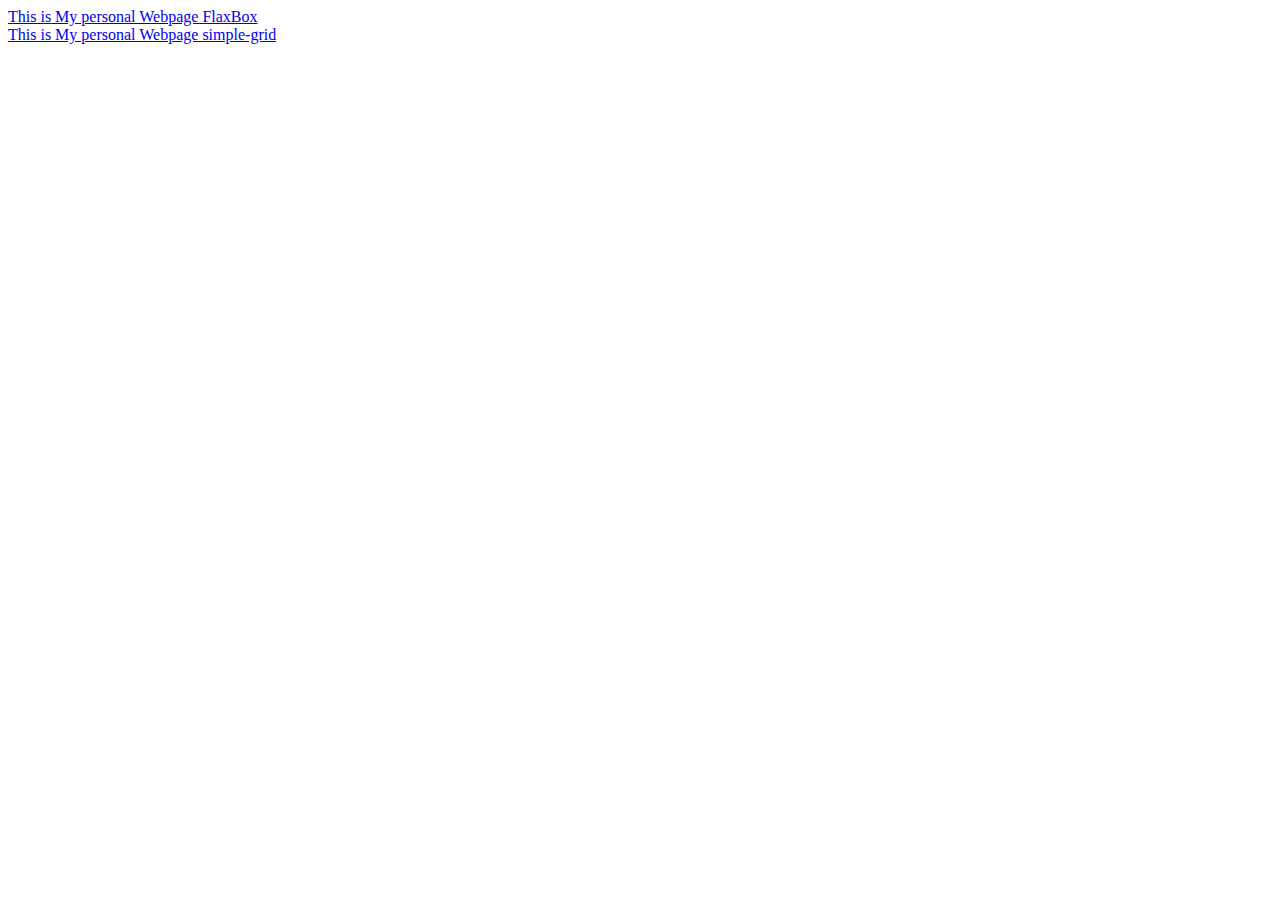
<file: index.html>
<!DOCTYPE html>
<html lang="en">
<head>
    <meta charset="UTF-8">
    <meta http-equiv="X-UA-Compatible" content="IE=edge">
    <meta name="viewport" content="width=device-width, initial-scale=1.0">
    <title>BoxANDGrid</title>
</head>
<body>
    <div><a href="webAGAIN.html">This is My personal Webpage FlaxBox</a></div>
  <div><a href="my-webpage-grid.html"> This is My personal Webpage simple-grid</a></div>  
  
</body>
</html>
</file>
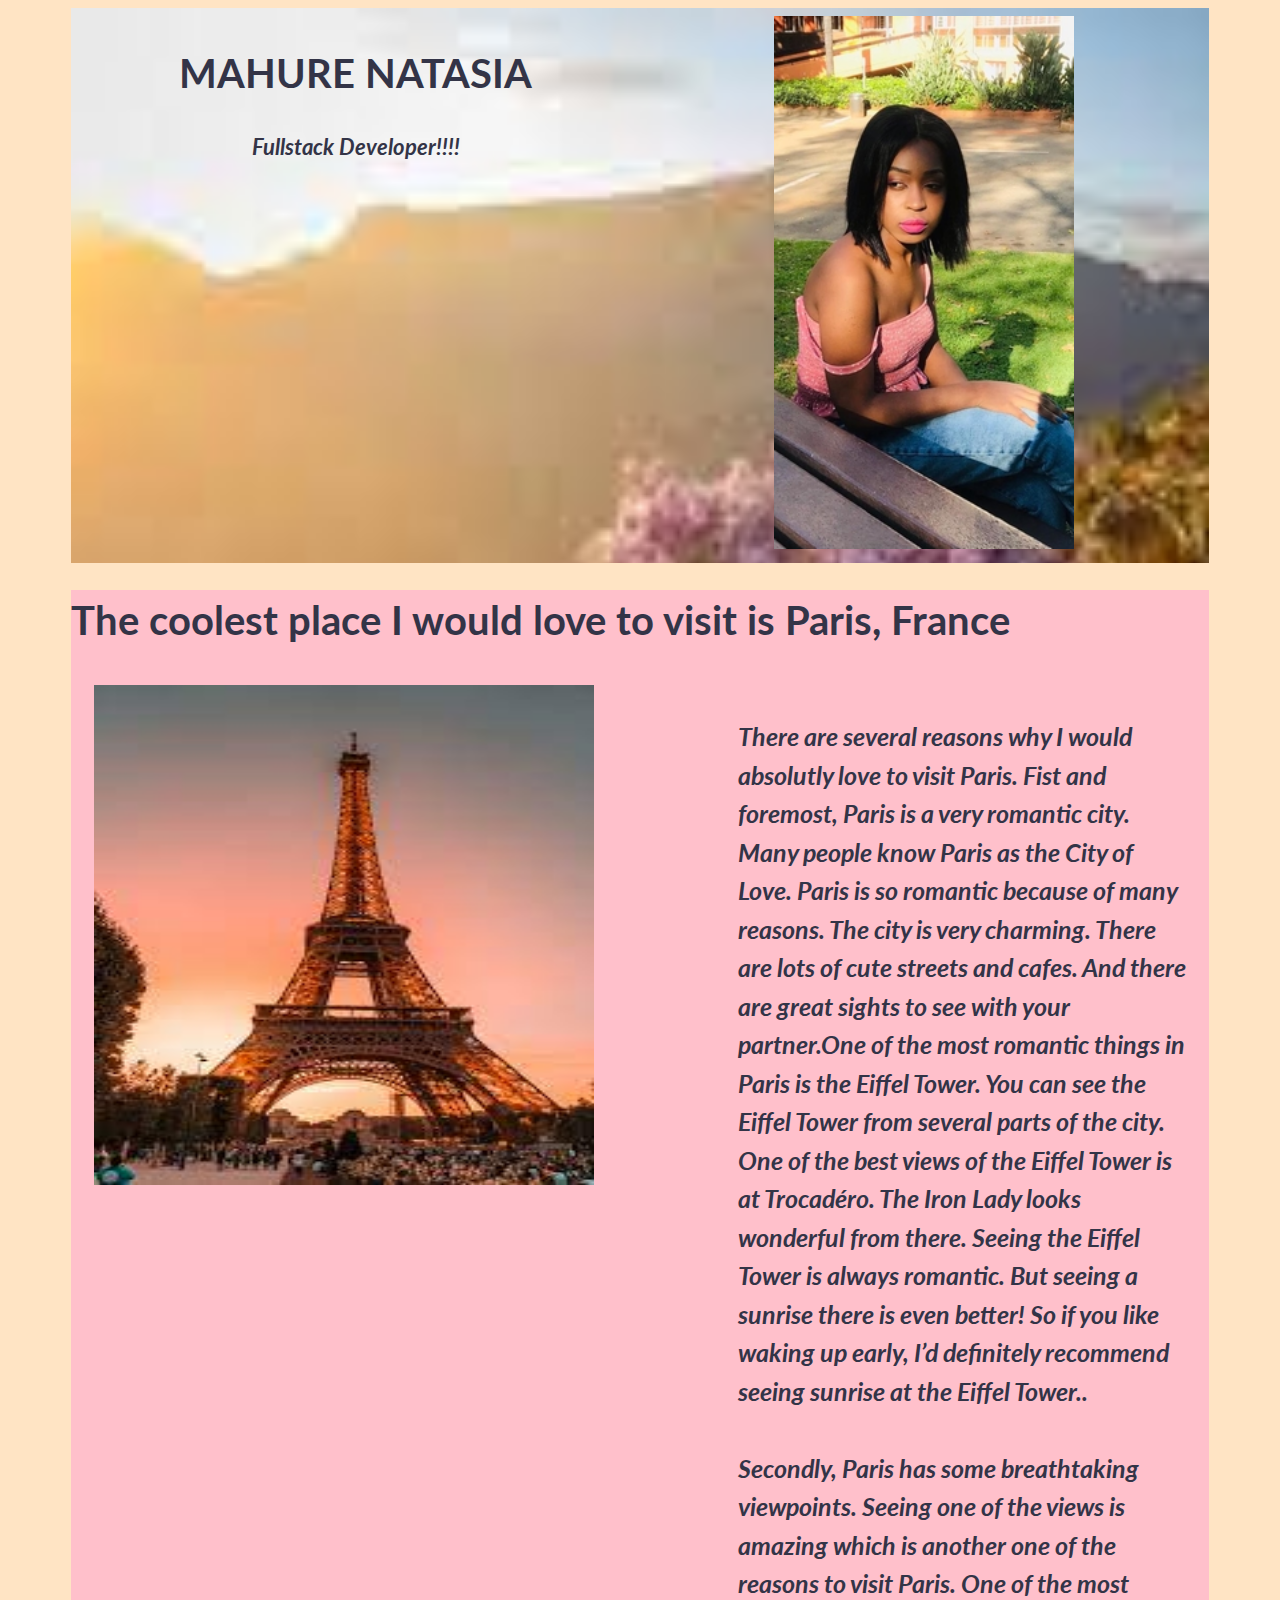
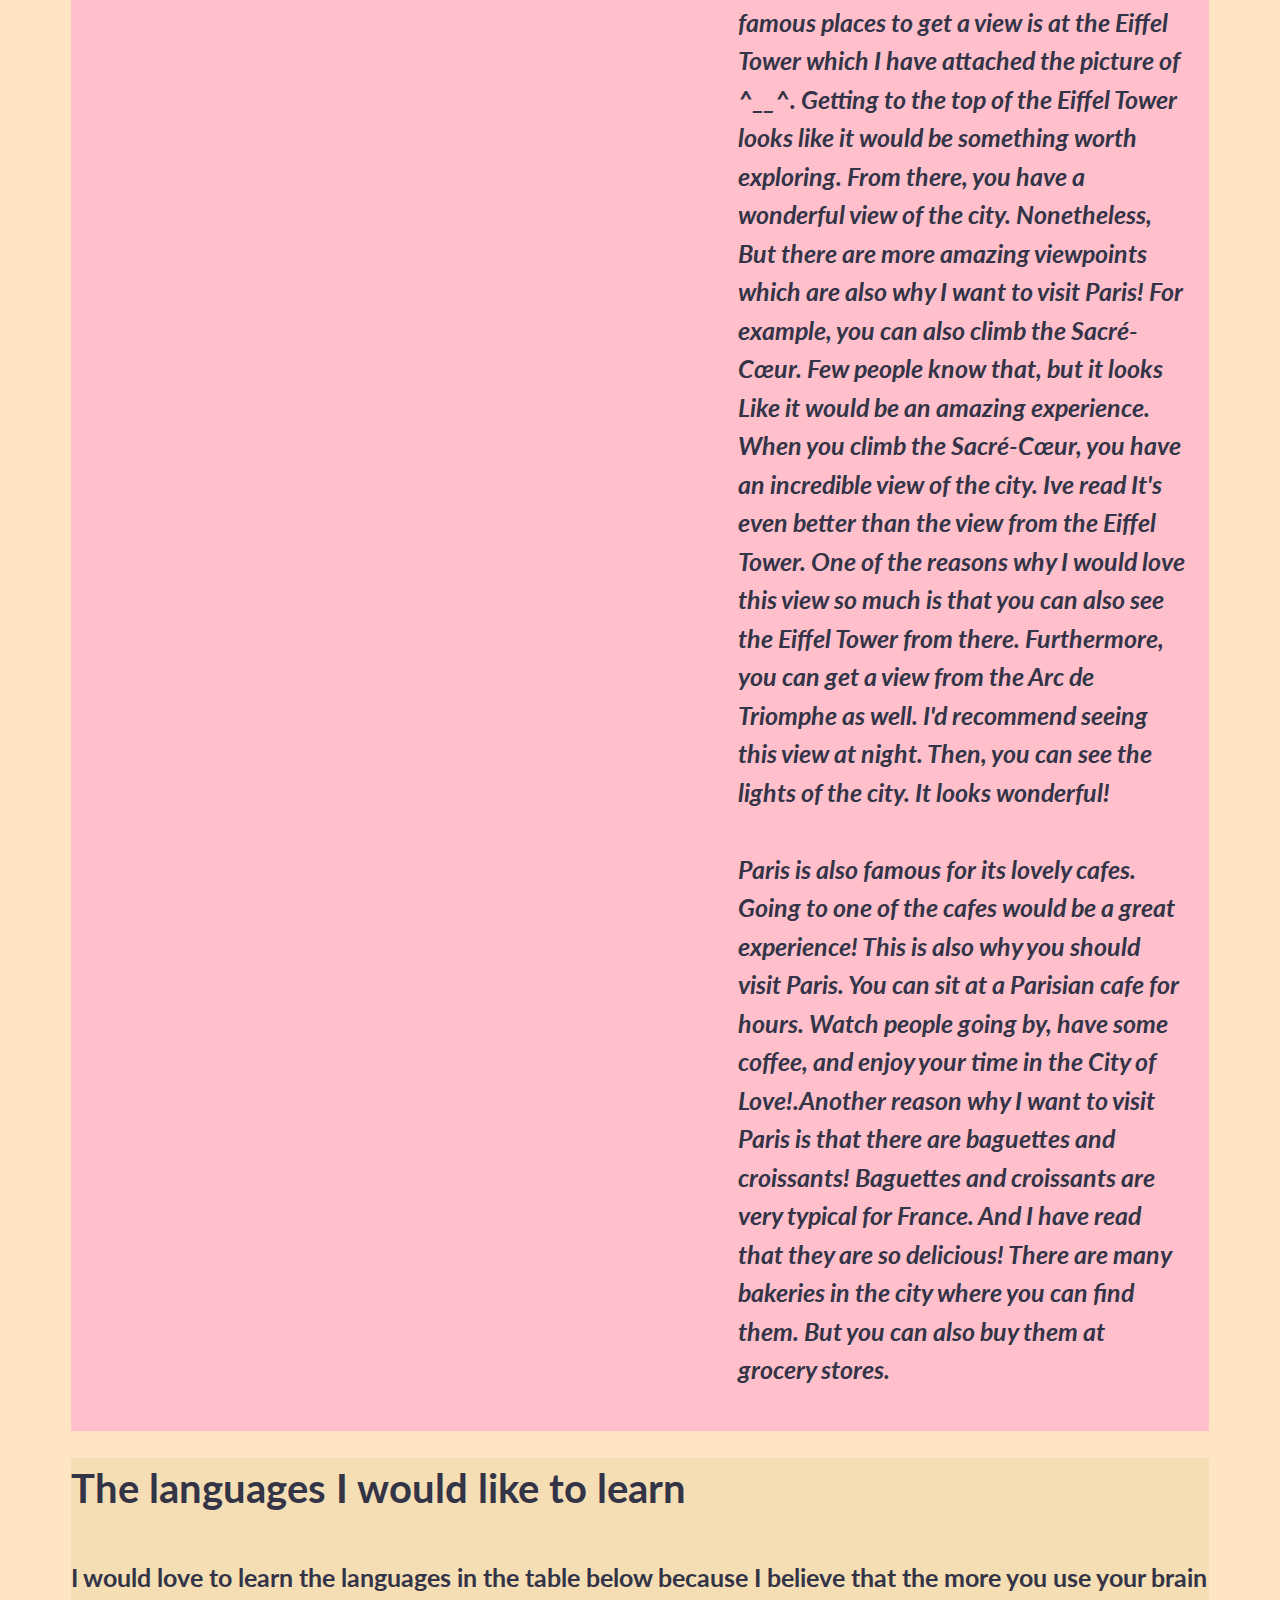
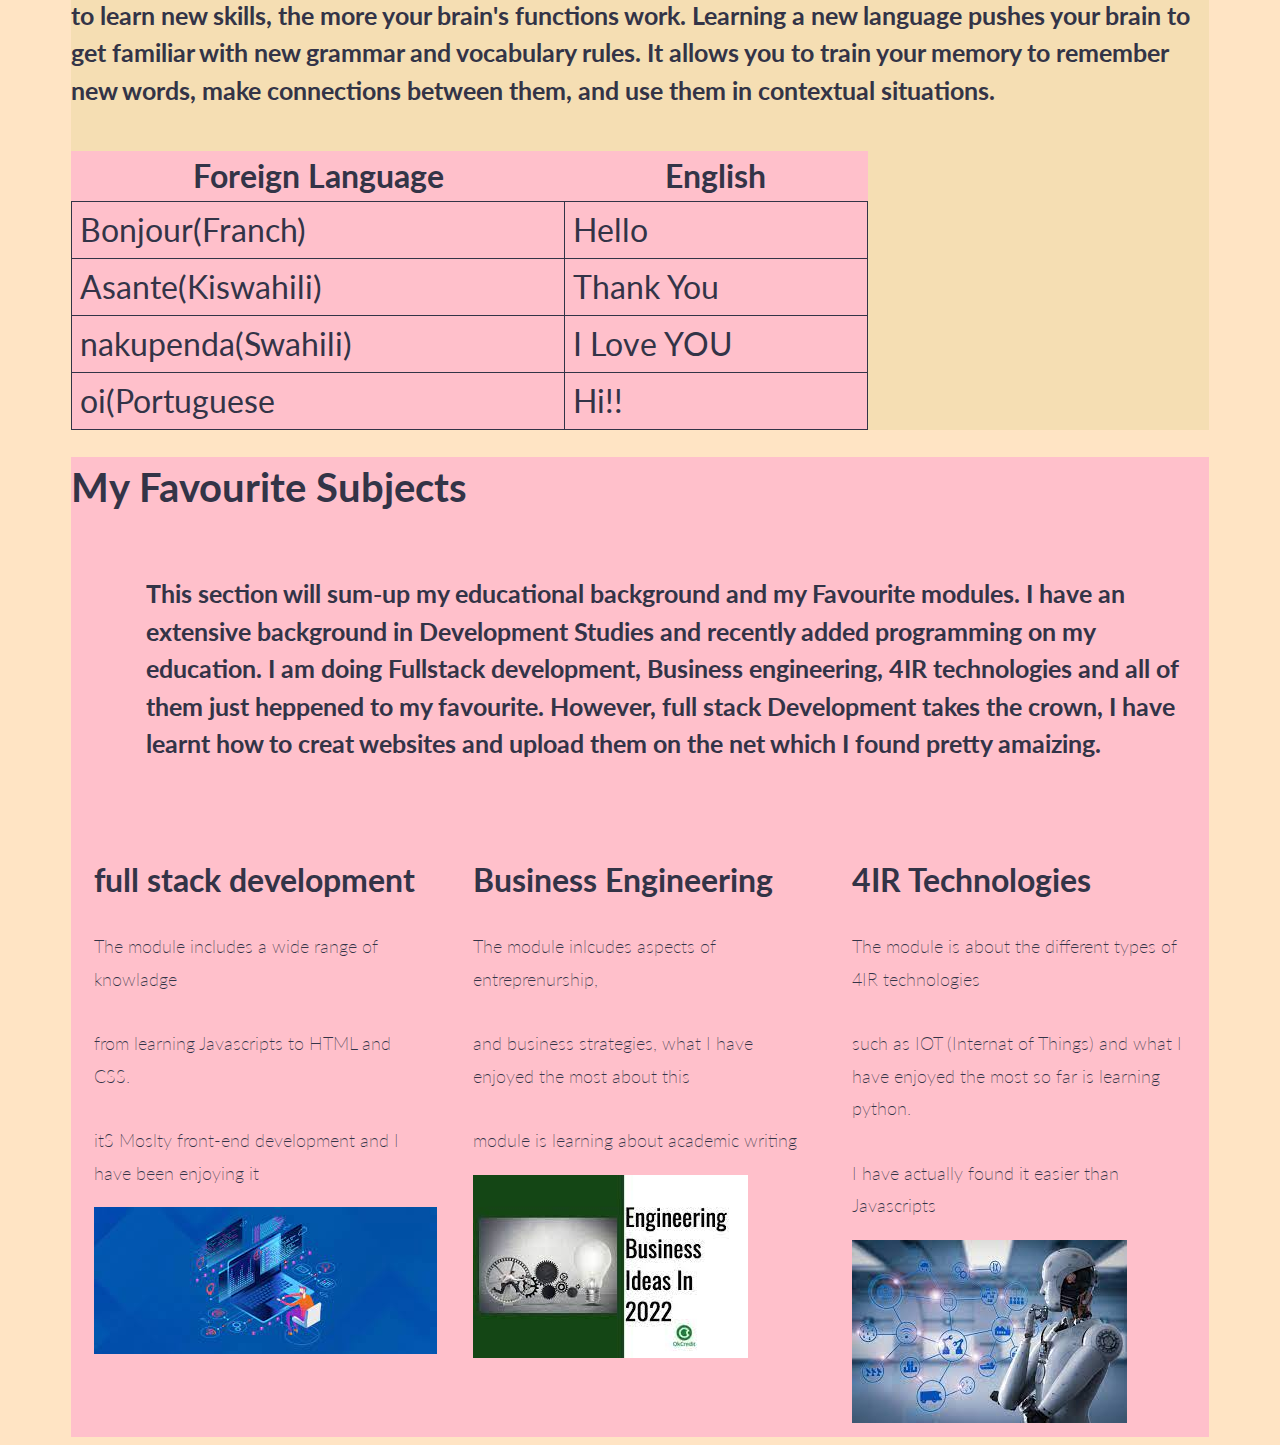
<file: my-webpage-grid.html>
<!DOCTYPE html>
<html lang="en">

<head>
    <meta charset="UTF-8">
    <meta http-equiv="X-UA-Compatible" content="IE=edge">
    <meta name="viewport" content="width=device-width, initial-scale=1.0">
    <title>Official FirstWeb(flexbox)</title>
    <link rel="stylesheet" href="simple-grid.css">
</head>

<body>
    <div class="container header">
        <div class="row">
            <div class="col-6">
                <h1>MAHURE NATASIA</h1>
                <h3><i>Fullstack Developer!!!!</i></h3>
            </div>
    
            <div class="col-6">
                <img src="imagesOf/me1.jpg" width="300" />
    
            </div>
        </div>
    </div>
    <div class="container city">
        <h1>The coolest place I would love to visit is Paris, France</h1>
        <div class="row">
            <div class="col-6">
    
                <img src="imagesOf/paris.jfif" width="500" height="500">
            </div>
    
            <div class="col-6">
    
                <h4> <i>
                        There are several reasons why I would absolutly love to visit Paris. Fist and foremost, Paris is a
                        very
                        romantic city.
                        Many people know Paris as the City
                        of Love. Paris is so romantic because of many reasons. The city is very charming. There are lots of
                        cute
                        streets and
                        cafes. And
                        there are great sights to see with your partner.One of the most romantic things in Paris is the
                        Eiffel
                        Tower. You can
                        see the Eiffel Tower from several parts of the city. One of the best views of the Eiffel Tower is at
                        Trocadéro. The Iron
                        Lady looks wonderful from there. Seeing the Eiffel Tower is always romantic. But seeing a sunrise
                        there
                        is even better!
                        So if you like waking up early,
                        I’d definitely recommend seeing sunrise at the Eiffel Tower..<br></br>
    
                        Secondly, Paris has some breathtaking viewpoints. Seeing one of the views is amazing which is
                        another
                        one of the reasons
                        to visit
                        Paris. One of the most famous places to get a view is at the Eiffel Tower which I have attached the
                        picture of ^__^.
                        Getting to the top of the Eiffel Tower looks like it would be
                        something worth exploring. From there, you have a wonderful view of the city. Nonetheless, But there
                        are
                        more amazing
                        viewpoints which are also why I want to visit Paris! For example, you can also climb the
                        Sacré-Cœur. Few people know that, but it looks Like it would be an amazing experience. When you
                        climb
                        the Sacré-Cœur,
                        you have an incredible
                        view of the city. Ive read It's even better than the view from the Eiffel Tower. One of the reasons
                        why
                        I would love
                        this view so much
                        is that you can also see the Eiffel Tower from there. Furthermore, you can get a view from the Arc
                        de
                        Triomphe as well.
                        I'd recommend seeing this view at night. Then, you can
                        see the lights of the city. It looks wonderful!<br></br>
                        Paris is also famous for its lovely cafes. Going to one of the cafes would be a great experience!
                        This
                        is also why you
                        should visit Paris. You can sit at a Parisian cafe for hours. Watch people going by, have some
                        coffee,
                        and enjoy your
                        time in the City of Love!.Another reason why I want to visit Paris is that there are baguettes and
                        croissants!
                        Baguettes and croissants are very typical for France. And I have read that they are so delicious!
    
                        There are many bakeries in the city where you can find them. But you can also buy them at grocery
                        stores.
                    </i> </h4>
            </div>
        </div>
    
    </div>
    </div>
    <div class=" container languages">
        <h1>The languages I would like to learn</h1>
        <h5>
            I would love to learn the languages in the table below because I believe that the more you use your brain to
            learn new skills, the more your brain's functions work. Learning a new language pushes your brain to get
            familiar with new grammar and vocabulary rules. It allows you to train your memory to remember new words,
            make connections between them, and use them in contextual situations.
        </h5>
        <table>
            <tr>
                <th>Foreign Language</th>
                <th>English</th>
            </tr>
            <td>Bonjour(Franch)</td>
            <td>Hello</td>
        <tr>
            <td>Asante(Kiswahili)</td>
            <td>Thank You</td>
        </tr>
            
   
            <td>nakupenda(Swahili)</td>
            <td>I Love YOU</td>
            <tr>
                <td>oi(Portuguese</td>
            <td>Hi!!</td>
            </tr>
   
            
        </table>
    </div>
    <div class="container subjects">
        <h1>My Favourite Subjects</h1>
        <h6>
            This section will sum-up my educational background and my Favourite modules. I have an extensive background in
            Development Studies and recently added programming on my education. I am doing Fullstack development, Business
            engineering, 4IR technologies and all of them just heppened to my favourite. However, full stack Development takes the
            crown, I have learnt how to creat websites and upload them on the net which I found pretty amaizing.
        </h6>
        <div class="row">

        <div class="col-4">
            <h2>full stack development</h2>
            <P>The module includes a wide range of knowladge<br></br> from learning Javascripts to HTML and CSS.<br></br> itS Moslty front-end
                development and I have been enjoying it</P>
                <img src="imagesOf/coding.jfif" alt="">
        </div>
        <div class="col-4">
            <h2>Business Engineering</h2>
            <P>The module inlcudes aspects of entreprenurship, <br></br>and business strategies, what I have enjoyed the most about this
                <br></br> module is learning about academic writing</P>
                <img src="imagesOf/businee engerring.jfif" alt="" srcset="">
        </div>
        <div class="col-4">
            <h2>4IR Technologies</h2>
            <P>The module is about the different types of 4IR technologies<br></br> such as IOT (Internat of Things) and what I have enjoyed
                the most so far is learning python.<br></br> I have actually found it easier than Javascripts</P>
                <img src="imagesOf/4ir tech.jfif" alt="">
                
        </div>
        
        </div>
    </div>
</body>

</html>
</file>
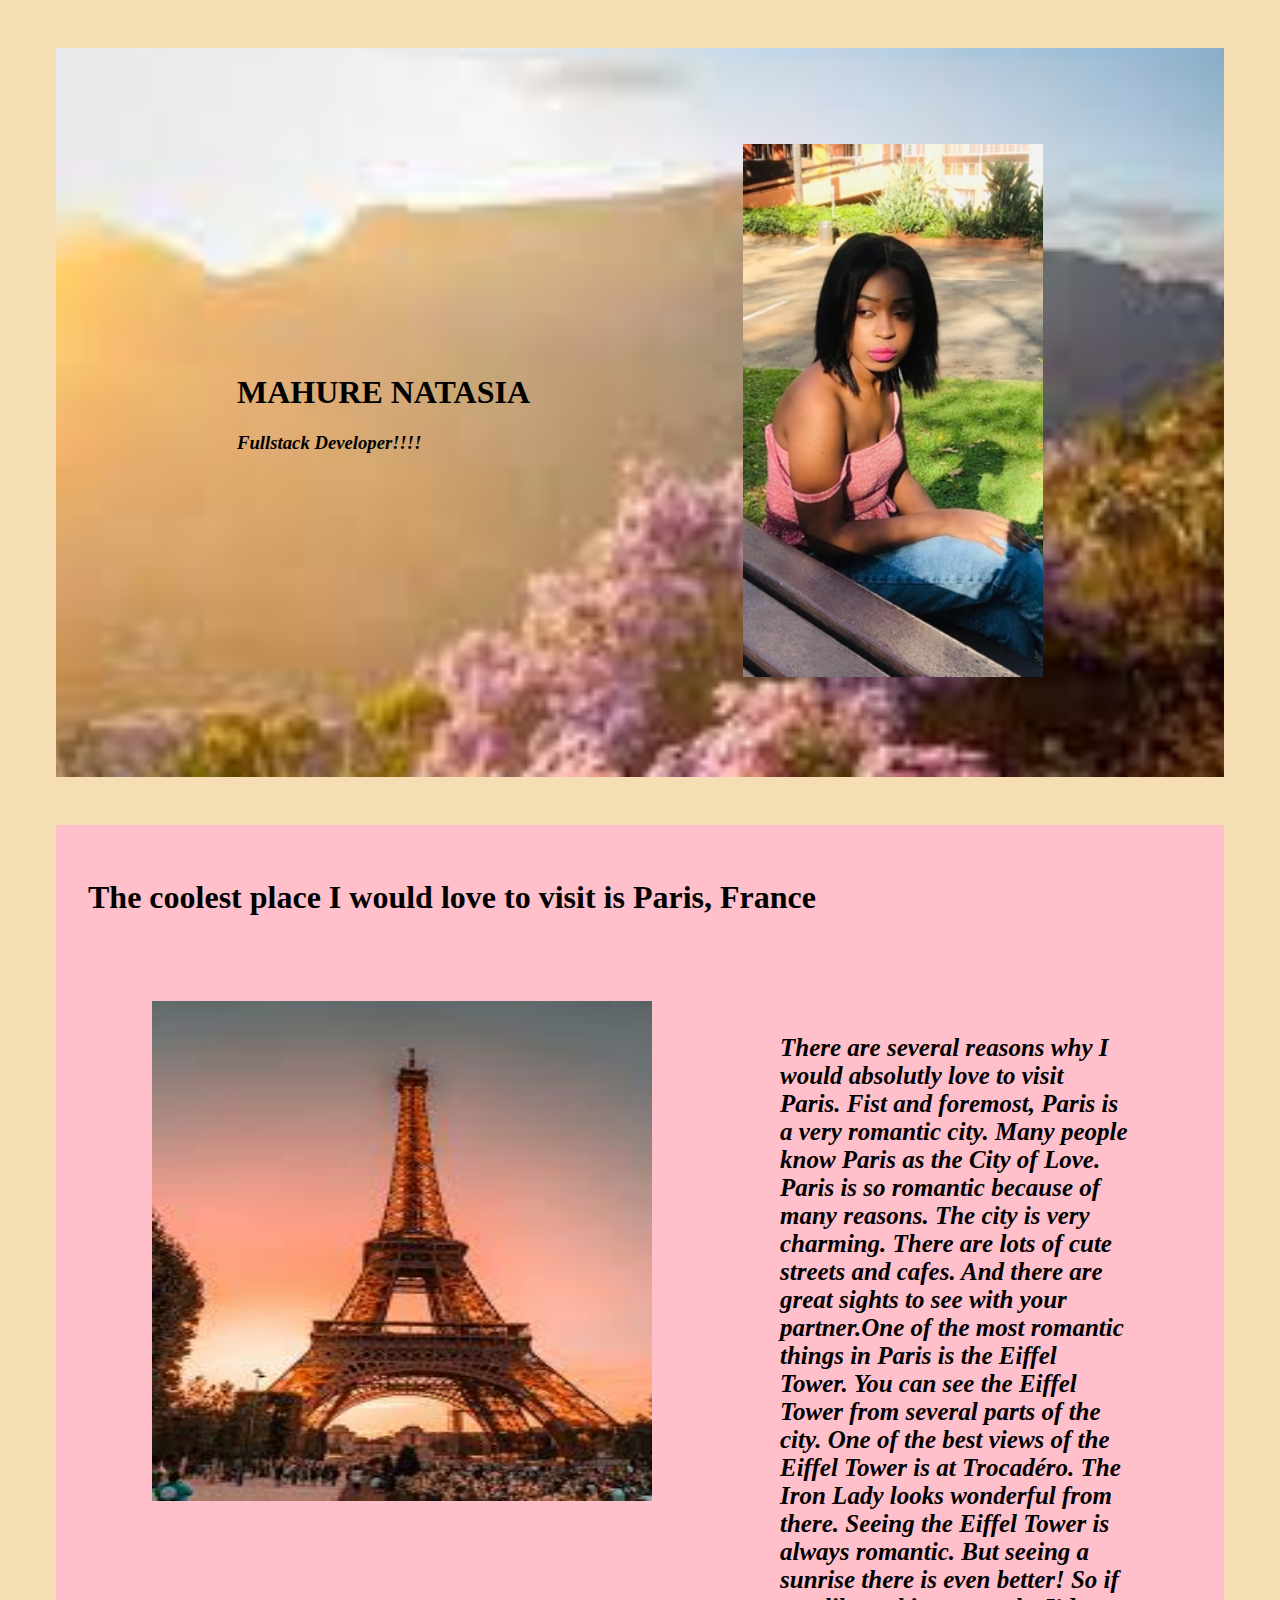
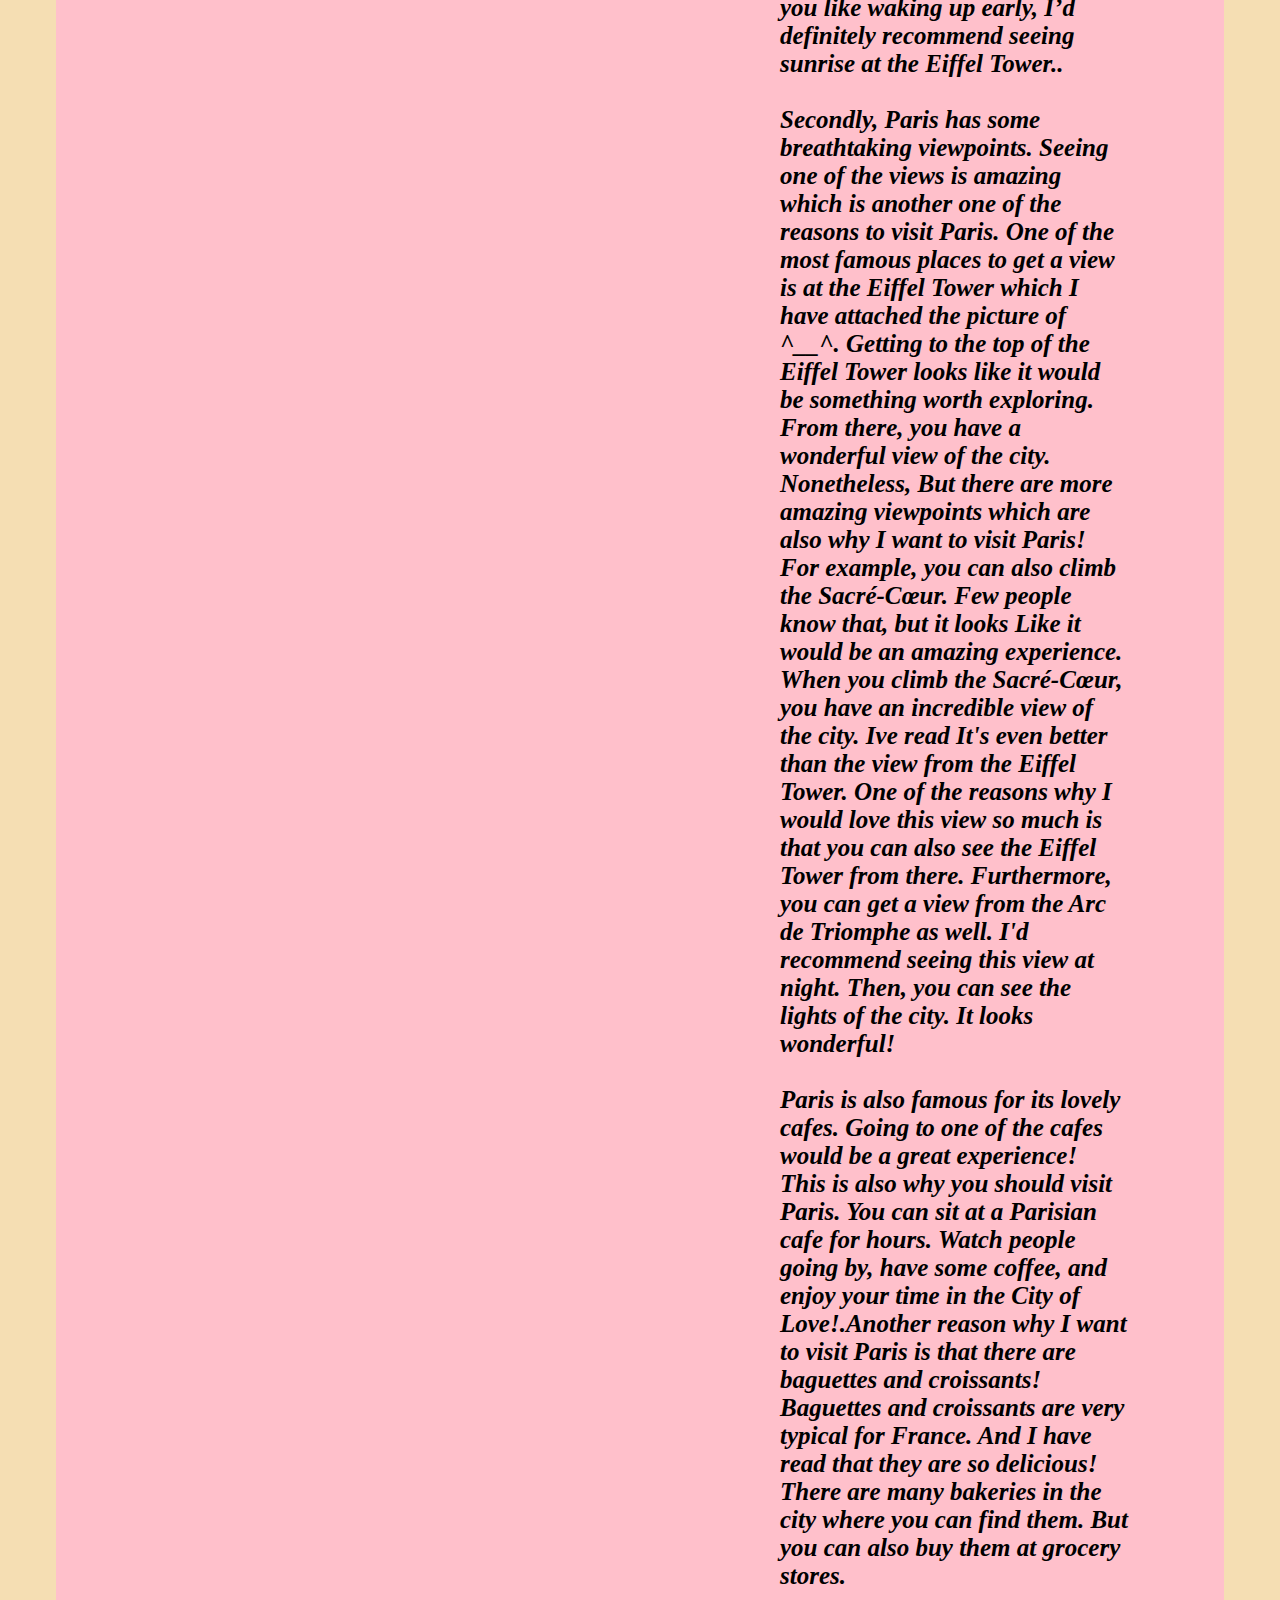
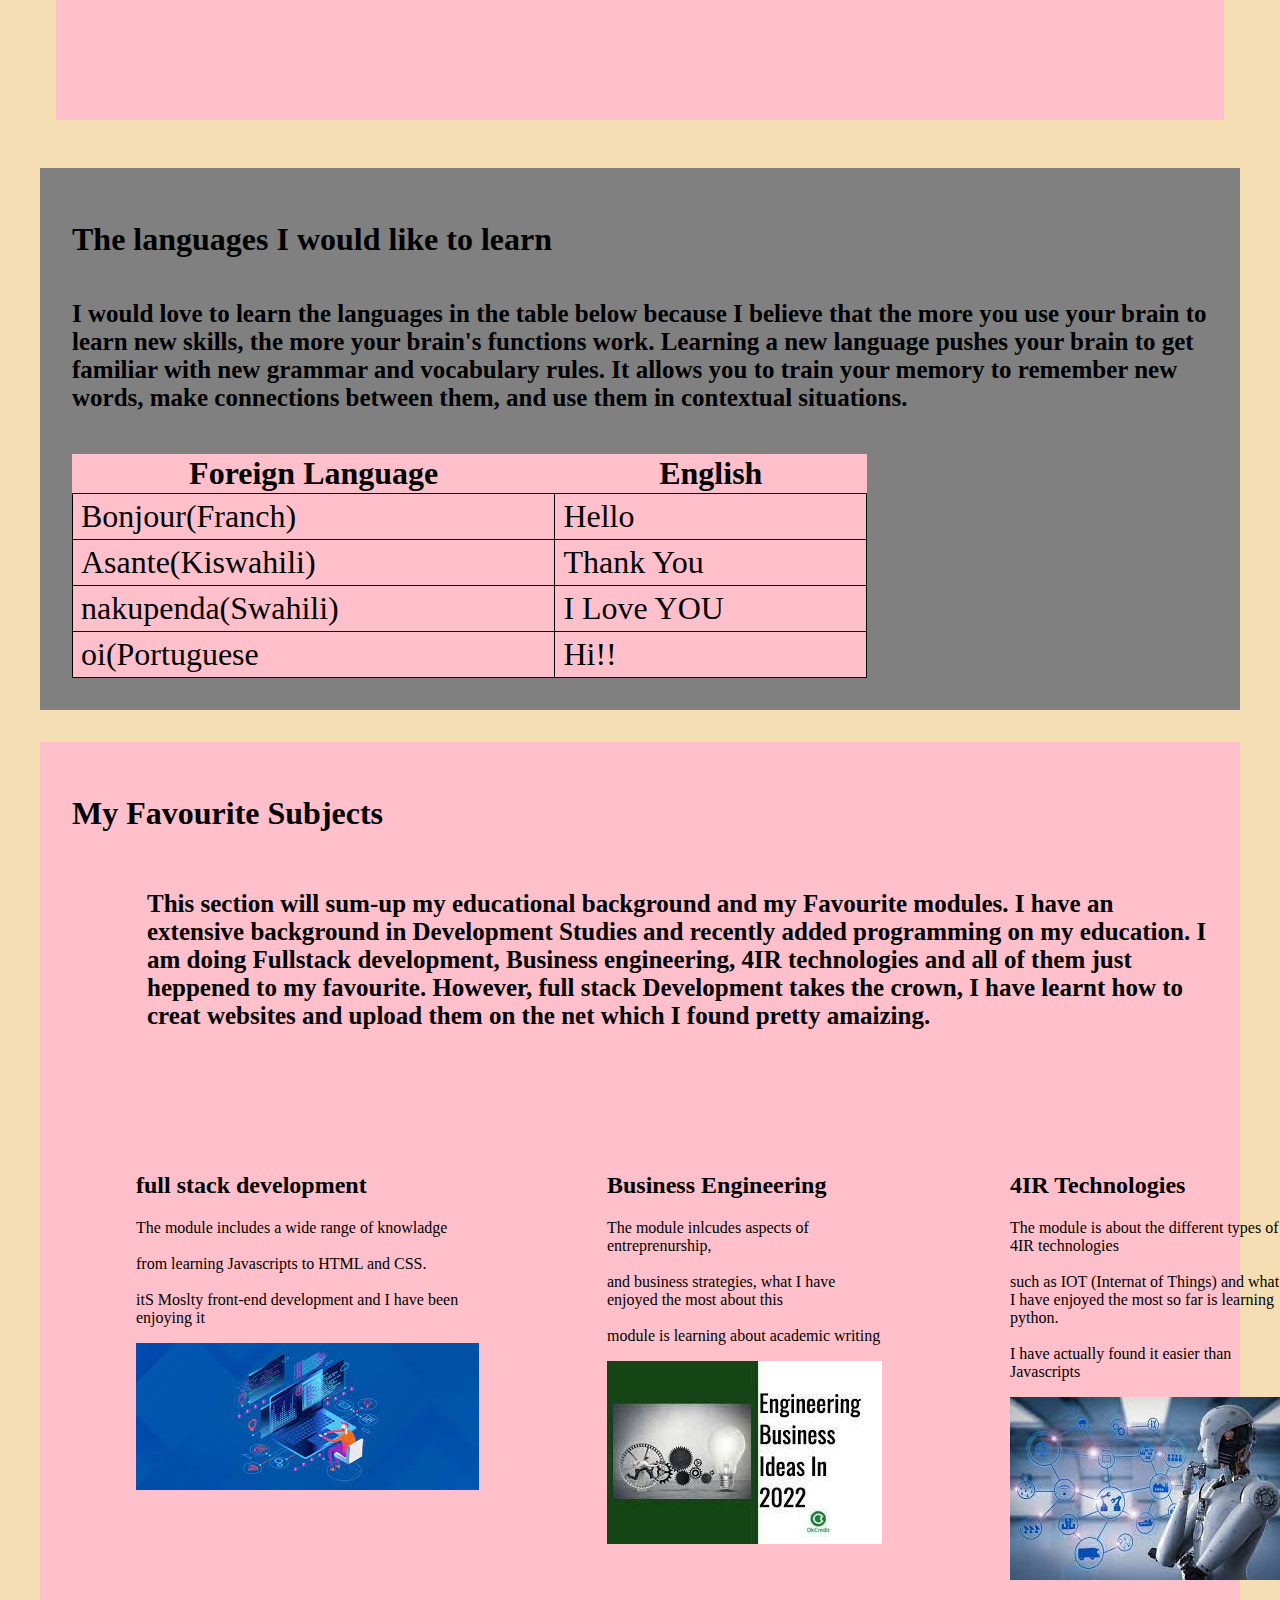
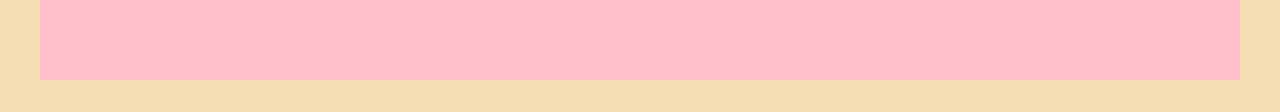
<file: webAGAIN.html>
<!DOCTYPE html>
<html lang="en">

<head>









    <meta charset="UTF-8">
    <meta http-equiv="X-UA-Compatible" content="IE=edge">
    <meta name="viewport" content="width=device-width, initial-scale=1.0">
    <title>Official FirstWeb(flexbox)</title>
    <link rel="stylesheet" href="styles.css">
</head>

<body>
    <div class="header">
            <div class="box">
                <h1>MAHURE NATASIA</h1>
                <h3><i>Fullstack Developer!!!!</i></h3>
            </div>
            
            <div class="box">
                <img src="imagesOf/me1.jpg" width="300" />

        </div>
    </div>
    <div class="title">
        <h1>The coolest place I would love to visit is Paris, France</h1>
        <div class="city">
        <div class="box">
    
            <img src="imagesOf/paris.jfif" width="500" height="500">
        </div>
    
        <div class="text box">
    
            <h4> <i>
                    There are several reasons why I would absolutly love to visit Paris. Fist and foremost, Paris is a very
                    romantic city.
                    Many people know Paris as the City
                    of Love. Paris is so romantic because of many reasons. The city is very charming. There are lots of cute
                    streets and
                    cafes. And
                    there are great sights to see with your partner.One of the most romantic things in Paris is the Eiffel
                    Tower. You can
                    see the Eiffel Tower from several parts of the city. One of the best views of the Eiffel Tower is at
                    Trocadéro. The Iron
                    Lady looks wonderful from there. Seeing the Eiffel Tower is always romantic. But seeing a sunrise there
                    is even better!
                    So if you like waking up early,
                    I’d definitely recommend seeing sunrise at the Eiffel Tower..<br></br>
    
                    Secondly, Paris has some breathtaking viewpoints. Seeing one of the views is amazing which is another
                    one of the reasons
                    to visit
                    Paris. One of the most famous places to get a view is at the Eiffel Tower which I have attached the
                    picture of ^__^.
                    Getting to the top of the Eiffel Tower looks like it would be
                    something worth exploring. From there, you have a wonderful view of the city. Nonetheless, But there are
                    more amazing
                    viewpoints which are also why I want to visit Paris! For example, you can also climb the
                    Sacré-Cœur. Few people know that, but it looks Like it would be an amazing experience. When you climb
                    the Sacré-Cœur,
                    you have an incredible
                    view of the city. Ive read It's even better than the view from the Eiffel Tower. One of the reasons why
                    I would love
                    this view so much
                    is that you can also see the Eiffel Tower from there. Furthermore, you can get a view from the Arc de
                    Triomphe as well.
                    I'd recommend seeing this view at night. Then, you can
                    see the lights of the city. It looks wonderful!<br></br>
                    Paris is also famous for its lovely cafes. Going to one of the cafes would be a great experience! This
                    is also why you
                    should visit Paris. You can sit at a Parisian cafe for hours. Watch people going by, have some coffee,
                    and enjoy your
                    time in the City of Love!.Another reason why I want to visit Paris is that there are baguettes and
                    croissants!
                    Baguettes and croissants are very typical for France. And I have read that they are so delicious!
    
                    There are many bakeries in the city where you can find them. But you can also buy them at grocery
                    stores.
                </i> </h4>
        </div>
    </div>
        
        </div>
    </div>
    <div class="languages box">
        <h1>The languages I would like to learn</h1>
        <h5>
            I would love to learn the languages in the table below because I believe that the more you use your brain to
            learn new skills, the more your brain's functions work. Learning a new language pushes your brain to get
            familiar with new grammar and vocabulary rules. It allows you to train your memory to remember new words,
            make connections between them, and use them in contextual situations.
        </h5>
        <table>
            <tr>
                <th>Foreign Language</th>
                <th>English</th>
            </tr>
            <td>Bonjour(Franch)</td>
            <td>Hello</td>
        <tr>
            <td>Asante(Kiswahili)</td>
            <td>Thank You</td>
        </tr>
            
   
            <td>nakupenda(Swahili)</td>
            <td>I Love YOU</td>
            <tr>
                <td>oi(Portuguese</td>
            <td>Hi!!</td>
            </tr>
   
            
        </table>
    </div>
    <div class="subjects box">
        <h1>My Favourite Subjects</h1>
        <h6>
            This section will sum-up my educational background and my Favourite modules. I have an extensive background in
            Development Studies and recently added programming on my education. I am doing Fullstack development, Business
            engineering, 4IR technologies and all of them just heppened to my favourite. However, full stack Development takes the
            crown, I have learnt how to creat websites and upload them on the net which I found pretty amaizing.
        </h6>
        <div class="modules">

        <div class="full box">
            <h2>full stack development</h2>
            <P>The module includes a wide range of knowladge<br></br> from learning Javascripts to HTML and CSS.<br></br> itS Moslty front-end
                development and I have been enjoying it</P>
                <img src="imagesOf/coding.jfif" alt="">
        </div>
        <div class="business box">
            <h2>Business Engineering</h2>
            <P>The module inlcudes aspects of entreprenurship, <br></br>and business strategies, what I have enjoyed the most about this
                <br></br> module is learning about academic writing</P>
                <img src="imagesOf/businee engerring.jfif" alt="" srcset="">
        </div>
        <div class="4IR box">
            <h2>4IR Technologies</h2>
            <P>The module is about the different types of 4IR technologies<br></br> such as IOT (Internat of Things) and what I have enjoyed
                the most so far is learning python.<br></br> I have actually found it easier than Javascripts</P>
                <img src="imagesOf/4ir tech.jfif" alt="">
                
        </div>
        
        </div>
    </div>
</body>

</html>
</file>
<file: simple-grid.css>
/**
*** SIMPLE GRID
*** (C) ZACH COLE 2016
**/

@import url(https://fonts.googleapis.com/css?family=Lato:400,300,300italic,400italic,700,700italic);

/* UNIVERSAL */

html,
body {
  
  background-color: bisque;
}

/* ROOT FONT STYLES */

* {
  font-family: 'Lato', Helvetica, sans-serif;
  color: #333447;
  line-height: 1.5;
}

/* TYPOGRAPHY */

h1 {
  font-size: 2.5rem;
}

h2 {
  font-size: 2rem;
}

h3 {
  font-size: 1.375rem;
}

h4 {
  font-size: 1.125rem;
}

h5 {
  font-size: 1rem;
}

h6 {
  font-size: 0.875rem;
}

p {
  font-size: 1.125rem;
  font-weight: 200;
  line-height: 1.8;
}

.font-light {
  font-weight: 300;
}

.font-regular {
  font-weight: 400;
}

.font-heavy {
  font-weight: 700;
}

/* POSITIONING */

.left {
  text-align: left;
}

.right {
  text-align: right;
}

.center {
  text-align: center;
  margin-left: auto;
  margin-right: auto;
}

.justify {
  text-align: justify;
}

/* ==== GRID SYSTEM ==== */

.container {
  width: 90%;
  margin-left: auto;
  margin-right: auto;
}

.row {
  position: relative;
  width: 100%;
}

.row [class^="col"] {
  float: left;
  margin: 0.5rem 2%;
  min-height: 0.125rem;
}

.col-1,
.col-2,
.col-3,
.col-4,
.col-5,
.col-6,
.col-7,
.col-8,
.col-9,
.col-10,
.col-11,
.col-12 {
  width: 96%;
}

.col-1-sm {
  width: 4.33%;
}

.col-2-sm {
  width: 12.66%;
}

.col-3-sm {
  width: 21%;
}

.col-4-sm {
  width: 29.33%;
}

.col-5-sm {
  width: 37.66%;
}

.col-6-sm {
  width: 46%;
}

.col-7-sm {
  width: 54.33%;
}

.col-8-sm {
  width: 62.66%;
}

.col-9-sm {
  width: 71%;
}

.col-10-sm {
  width: 79.33%;
}

.col-11-sm {
  width: 87.66%;
}

.col-12-sm {
  width: 96%;
}

.row::after {
	content: "";
	display: table;
	clear: both;
}

.hidden-sm {
  display: none;
}



@media only screen and (min-width: 45em) {  /* 720px */
  .col-1 {
    width: 4.33%;
  }

  .col-2 {
    width: 12.66%;
  }

  .col-3 {
    width: 21%;
  }

  .col-4 {
    width: 29.33%;
    
  }

  .col-5 {
    width: 37.66%;
  }

  .col-6 {
    width: 46%;
  }

  .col-7 {
    width: 54.33%;
  }

  .col-8 {
    width: 62.66%;
  }

  .col-9 {
    width: 71%;
  }

  .col-10 {
    width: 79.33%;
  }

  .col-11 {
    width: 87.66%;
  }

  .col-12 {
    width: 96%;
  }

  .hidden-sm {
    display: block;
  }
}

@media only screen and (min-width: 60em) { 960px
  .container {
    width: 75%;
    max-width: 60rem;
    
    

    display: flex;
  }
}

@media (min-width: 1000px) {
  .header{
      display: flex;
  }
  .row{
      display: flex;
  }
  .modules{
      display:flex
  }
}

.header{
  /* background-color: beige; */
  background-image:url("imagesOf/download\ \(1\).jfif");
  background-repeat:no-repeat;
  background-position: 100%;
  background-attachment: fixed;
  background-size: cover;
  margin: auto;
  align-items: center;
  text-align: center;
  display: flex;
  justify-content: space-evenly;
 
  /* padding: 25em; */
  
  
  }
  .Picture{
    display: flex;
    justify-content: space-evenly;
  }
  h4{
    padding-left: 3em;
    font-size: 25px;
    font-family: 'Times New Roman', Times, serif;
}

.city{
  background-color: pink;
  }
  
  .subjects{
      background-color: aquamarine;
  }
   .box{
      margin: 2em;
      padding: 2em;
   }
      
      .languages{
        background-color: wheat;
        
    }
    h5{
    
        font-size: 25px;
    }
    
     table{
        border-collapse: collapse;
        height: 70%;
        width: 70%;
        font-size: 2em;
        background-color: pink;
    }
    table td{
        border: 1px solid;
        padding: 4px 8px;
    }

    .subjects{
      background-color: pink;
      
      
  }
   .box{
      margin: 2em;
      padding: 2em;
      
   }
  @media (min-width: 800px) {
      .header{
          display: flex;
      }
  }
  .modules{
  display: flex;
  justify-content: space-evenly;
  }
  h6{
    padding-left: 3em;
    font-size: 25px;
  }
</file>
<file: styles.css>
body{
    background-color:wheat;
}

.header{
background-image:url("imagesOf/download\ \(1\).jfif");
background-repeat:no-repeat;
background-position: 100%;
background-attachment: fixed;
background-size: cover;
margin: auto;
justify-content: space-evenly;
align-items: center;
padding: 2em;
margin: 3em;

}

.title{
background-color: pink;
padding: 2em;
margin: 3em;
}
h4{
    font-size: 25px;
}

.languages{
    background-color: grey;
    padding: 2em;
    margin: 3em;
}
h5{

    font-size: 25px;
}

 table{
    border-collapse: collapse;
    height: 70%;
    width: 70%;
    font-size: 2em;
    background-color: pink;
}
table td{
    border: 1px solid;
    padding: 4px 8px;
}
h6{
    padding-left: 3em;
    font-size: 25px;
    font-family: 'Times New Roman', Times, serif;
}

.subjects{
    background-color: pink;
    padding: 2em;
    margin: 3em;
}
 .box{
    margin: 2em;
    padding: 2em;
    border: 3px;
    
 }
@media (min-width: 1000px) {
    .header{
        display: flex;
    }
    .city{
        display: flex;
    }
    .modules{
        display:flex
    }
}
.modules{
justify-content: space-evenly;
}

footer{
    background-color: grey;
}
</file>
